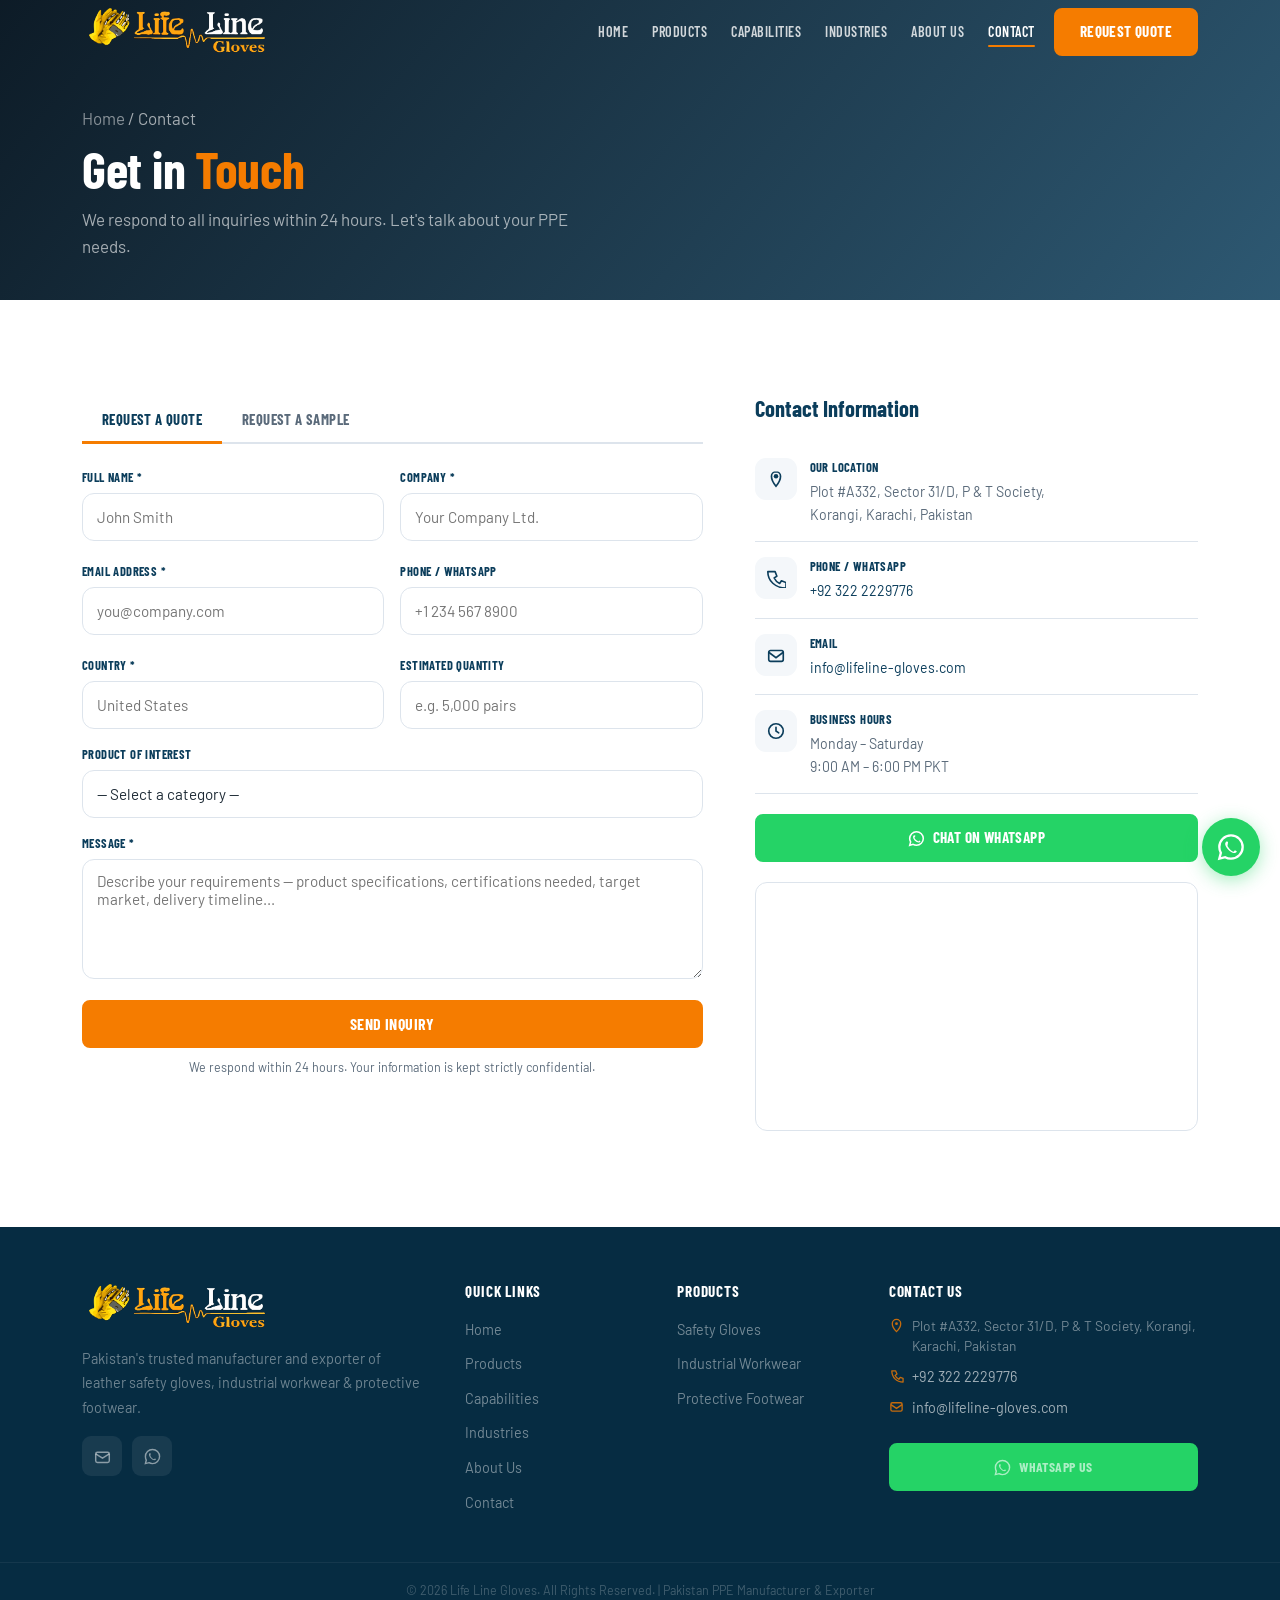
<file: contact.html>
<!DOCTYPE html>
<html lang="en">
<head>
<meta charset="UTF-8"/>
<meta name="viewport" content="width=device-width,initial-scale=1"/>
<title>Contact Us – Request Quote or Sample | Life Line Gloves</title>
<meta name="description" content="Contact Life Line Gloves. +92 322 2229776 | info@lifeline-gloves.com | Plot #A332, Korangi, Karachi."/>
<link rel="stylesheet" href="css/style.css"/>
<link rel="preconnect" href="https://fonts.googleapis.com"/>
<link rel="preconnect" href="https://fonts.gstatic.com" crossorigin/>
<link href="https://fonts.googleapis.com/css2?family=Barlow+Condensed:wght@400;600;700;800;900&family=Barlow:wght@300;400;500;600&display=swap" rel="stylesheet"/>
</head>
<body>
<header class="site-header" id="hdr">
  <div class="container nav-wrap">
    <a href="index.html" class="logo"><img src="images/logo.png" alt="Life Line Gloves" class="logo-img"/></a>
    <nav class="main-nav" id="nav">
      <a href="index.html" class="nav-link">Home</a>
      <a href="products.html" class="nav-link">Products</a>
      <a href="capabilities.html" class="nav-link">Capabilities</a>
      <a href="industries.html" class="nav-link">Industries</a>
      <a href="about.html" class="nav-link">About Us</a>
      <a href="contact.html" class="nav-link active">Contact</a>
      <a href="contact.html" class="btn btn-accent nav-cta">Request Quote</a>
    </nav>
    <button class="hamburger" id="hbg" aria-label="Open menu" aria-expanded="false"><span></span><span></span><span></span></button>
  </div>
</header>
<nav class="mobile-nav" id="mobile-nav" aria-label="Mobile navigation">
  <a href="index.html" class="nav-link">Home</a>
    <a href="products.html" class="nav-link">Products</a>
    <a href="capabilities.html" class="nav-link">Capabilities</a>
    <a href="industries.html" class="nav-link">Industries</a>
    <a href="about.html" class="nav-link">About Us</a>
    <a href="contact.html" class="nav-link active">Contact</a>
  <a href="contact.html" class="btn btn-accent">Request Quote</a>
</nav>
<section class="page-hero">
  <div class="container page-hero-inner">
    <p class="breadcrumb"><a href="index.html">Home</a> / <span>Contact</span></p>
    <h1>Get in <span class="accent-text">Touch</span></h1>
    <p>We respond to all inquiries within 24 hours. Let's talk about your PPE needs.</p>
  </div>
</section>
<section class="section"><div class="container">
  <div class="contact-grid">
    <div class="sr-left">
      <div class="form-tabs">
        <button class="ftab active" data-form="quote">Request a Quote</button>
        <button class="ftab" data-form="sample">Request a Sample</button>
      </div>
      <form class="cform" id="cform" novalidate>
        <input type="hidden" id="ftype" name="form_type" value="quote"/>
        <div class="f-row">
          <div class="f-group"><label>Full Name *</label><input type="text" id="fname" name="name" placeholder="John Smith" required/><span class="ferr" id="e-fname"></span></div>
          <div class="f-group"><label>Company *</label><input type="text" id="fcompany" name="company" placeholder="Your Company Ltd." required/><span class="ferr" id="e-fcompany"></span></div>
        </div>
        <div class="f-row">
          <div class="f-group"><label>Email Address *</label><input type="email" id="femail" name="email" placeholder="you@company.com" required/><span class="ferr" id="e-femail"></span></div>
          <div class="f-group"><label>Phone / WhatsApp</label><input type="tel" id="fphone" name="phone" placeholder="+1 234 567 8900"/></div>
        </div>
        <div class="f-row">
          <div class="f-group"><label>Country *</label><input type="text" id="fcountry" name="country" placeholder="United States" required/></div>
          <div class="f-group"><label>Estimated Quantity</label><input type="text" id="fqty" name="quantity" placeholder="e.g. 5,000 pairs"/></div>
        </div>
        <div class="f-group"><label>Product of Interest</label>
          <select id="fproduct" name="product">
            <option value="">-- Select a category --</option>
            <optgroup label="Safety Gloves">
              <option>Leather Safety Gloves</option><option>Driver Gloves</option><option>Mechanic Gloves</option>
              <option>TPR Impact Gloves</option><option>Cut-Resistant Gloves</option><option>Heat-Resistant Gloves</option>
              <option>Welding Gloves</option><option>Chemical-Resistant Gloves</option>
              <option>Winter / Thermal Gloves</option><option>Fabric / Cotton Gloves</option>
            </optgroup>
            <optgroup label="Industrial Workwear">
              <option>Coveralls</option><option>Flame-Resistant Clothing</option><option>High-Visibility Vests</option>
              <option>Safety Jackets</option><option>Industrial Uniforms</option><option>Protective Aprons</option>
            </optgroup>
            <optgroup label="Protective Footwear">
              <option>Safety Shoes</option><option>Industrial Safety Boots</option>
            </optgroup>
            <option>Multiple Products / Custom</option>
          </select>
        </div>
        <div class="f-group"><label>Message *</label>
          <textarea id="fmsg" name="message" rows="5" placeholder="Describe your requirements — product specifications, certifications needed, target market, delivery timeline..." required></textarea>
          <span class="ferr" id="e-fmsg"></span>
        </div>
        <button type="submit" class="btn btn-accent btn-lg btn-full" id="sbtn">Send Inquiry</button>
        <p class="form-note">We respond within 24 hours. Your information is kept strictly confidential.</p>
      </form>
      <div class="form-success" id="fsuccess" style="display:none">
        <div class="succ-icon">&#10003;</div>
        <h3>Thank You!</h3>
        <p>Your inquiry has been received. Our team will respond within 24 hours.</p>
        <a href="index.html" class="btn btn-primary">Back to Home</a>
      </div>
    </div>
    <div class="cinfo sr-right">
      <h3>Contact Information</h3>
      <div class="cdetail">
        <div class="cdetail-icon"><svg viewBox="0 0 22 22" fill="none"><path d="M11 3C8.2 3 6 5.2 6 8c0 5 5 11 5 11s5-6 5-11c0-2.8-2.2-5-5-5z" stroke="currentColor" stroke-width="1.8"/><circle cx="11" cy="8" r="2.5" fill="currentColor"/></svg></div>
        <div><strong>Our Location</strong><p>Plot #A332, Sector 31/D, P &amp; T Society,<br/>Korangi, Karachi, Pakistan</p></div>
      </div>
      <div class="cdetail">
        <div class="cdetail-icon"><svg viewBox="0 0 22 22" fill="none"><path d="M4 4h6l2 5-3 2a12 12 0 006 6l2-3 5 2v6C10 22 2 14 2 4z" stroke="currentColor" stroke-width="1.8" stroke-linejoin="round"/></svg></div>
        <div><strong>Phone / WhatsApp</strong><p><a href="tel:+923222229776">+92 322 2229776</a></p></div>
      </div>
      <div class="cdetail">
        <div class="cdetail-icon"><svg viewBox="0 0 22 22" fill="none"><rect x="3" y="6" width="16" height="12" rx="2" stroke="currentColor" stroke-width="1.8"/><path d="M3 8l8 6 8-6" stroke="currentColor" stroke-width="1.8"/></svg></div>
        <div><strong>Email</strong><p><a href="/cdn-cgi/l/email-protection#a8c1c6cec7e8c4c1cecdc4c1c6cd85cfc4c7decddb86cbc7c5"><span class="__cf_email__" data-cfemail="345d5a525b74585d5251585d5a511953585b4251471a575b59">info@lifeline-gloves.com</span></a></p></div>
      </div>
      <div class="cdetail">
        <div class="cdetail-icon"><svg viewBox="0 0 22 22" fill="none"><circle cx="11" cy="11" r="8" stroke="currentColor" stroke-width="1.8"/><path d="M11 7v4l3 2" stroke="currentColor" stroke-width="1.8" stroke-linecap="round"/></svg></div>
        <div><strong>Business Hours</strong><p>Monday – Saturday<br/>9:00 AM – 6:00 PM PKT</p></div>
      </div>
      <a href="https://wa.me/923222229776?text=Hello%20Life%20Line%20Gloves%2C%20I%20am%20interested%20in%20your%20PPE%20products." class="btn btn-wa btn-full" target="_blank" style="margin-top:20px">
        <svg viewBox="0 0 20 20" fill="none"><path d="M10 2a8 8 0 018 8 8 8 0 01-8 8 7.9 7.9 0 01-4-1.1L2 18l1.1-4A7.9 7.9 0 012 10a8 8 0 018-8z" stroke="currentColor" stroke-width="1.8"/><path d="M7.5 9c.4 1 1.2 2.1 2 2.9.9.8 1.8 1.4 2.8 1.6l.8-1.1 1.6.8c-.3 1.1-1.3 1.4-2.2 1.4C9.4 14.6 6 11 6 8.5c0-.9.3-2 1.4-2.3l1.5.7L7.5 9z" fill="currentColor"/></svg>
        Chat on WhatsApp
      </a>
      <div class="cmap">
        <iframe src="https://www.google.com/maps?q=24.8281875,67.1174531&hl=en&z=17&output=embed" width="100%" height="240" style="border:0;border-radius:10px" allowfullscreen loading="lazy" title="Life Line Gloves Location"></iframe>
      </div>
    </div>
  </div>
</div></section>
<footer class="site-footer">
  <div class="container footer-grid">
    <div class="fbrand">
      <a href="index.html" class="logo"><img src="images/logo.png" alt="Life Line Gloves" class="logo-img"/></a>
      <p>Pakistan&#39;s trusted manufacturer and exporter of leather safety gloves, industrial workwear &amp; protective footwear.</p>
      <div class="social-row">
        <a href="/cdn-cgi/l/email-protection#c0a9aea6af80aca9a6a5aca9aea5eda7acafb6a5b3eea3afad" class="soc" aria-label="Email"><svg viewBox="0 0 20 20" fill="none"><rect x="2" y="5" width="16" height="12" rx="2" stroke="currentColor" stroke-width="1.7"/><path d="M2 7l8 5 8-5" stroke="currentColor" stroke-width="1.7"/></svg></a>
        <a href="https://wa.me/923222229776" class="soc" target="_blank" aria-label="WhatsApp"><svg viewBox="0 0 24 24" fill="none"><path d="M12 2a10 10 0 0110 10 10 10 0 01-10 10 9.9 9.9 0 01-5-1.3L2 22l1.3-5A9.9 9.9 0 012 12 10 10 0 0112 2z" stroke="currentColor" stroke-width="2"/><path d="M9 11c.4 1 1.2 2.2 2.2 3.1 1 1 2.1 1.7 3.1 1.9l1-1.3 1.7.9c-.4 1.2-1.5 1.6-2.5 1.6C11.8 17.2 7 12.4 7 9.5c0-1 .4-2.1 1.6-2.5L9.5 8 9 11z" fill="currentColor"/></svg></a>
      </div>
    </div>
    <div class="fcol"><h5>Quick Links</h5><ul>
      <li><a href="index.html">Home</a></li><li><a href="products.html">Products</a></li>
      <li><a href="capabilities.html">Capabilities</a></li><li><a href="industries.html">Industries</a></li>
      <li><a href="about.html">About Us</a></li><li><a href="contact.html">Contact</a></li>
    </ul></div>
    <div class="fcol"><h5>Products</h5><ul>
      <li><a href="products.html#gloves">Safety Gloves</a></li>
      <li><a href="products.html#workwear">Industrial Workwear</a></li>
      <li><a href="products.html#footwear">Protective Footwear</a></li>
    </ul></div>
    <div class="fcol fcontact"><h5>Contact Us</h5>
      <p><svg viewBox="0 0 16 16" fill="none"><path d="M8 1.5C5.5 1.5 3.5 3.5 3.5 6c0 4 4.5 8.5 4.5 8.5S12.5 10 12.5 6c0-2.5-2-4.5-4.5-4.5z" stroke="currentColor" stroke-width="1.4"/><circle cx="8" cy="6" r="1.5" fill="currentColor"/></svg>Plot #A332, Sector 31/D, P &amp; T Society, Korangi, Karachi, Pakistan</p>
      <p><svg viewBox="0 0 16 16" fill="none"><path d="M3 3h4l1.5 3.5-2 1.5a9 9 0 004 4l1.5-2L15 11v4c-7 0-12-5-12-12z" stroke="currentColor" stroke-width="1.4" stroke-linejoin="round"/></svg><a href="tel:+923222229776">+92 322 2229776</a></p>
      <p><svg viewBox="0 0 16 16" fill="none"><rect x="2" y="4" width="12" height="9" rx="1.5" stroke="currentColor" stroke-width="1.4"/><path d="M2 6l6 4 6-4" stroke="currentColor" stroke-width="1.4"/></svg><a href="/cdn-cgi/l/email-protection#01686f676e416d6867646d686f642c666d6e7764722f626e6c"><span class="__cf_email__" data-cfemail="4f262129200f2326292a2326212a62282320392a3c612c2022">info@lifeline-gloves.com</span></a></p>
      <a href="https://wa.me/923222229776" class="btn btn-wa" target="_blank"><svg viewBox="0 0 24 24" fill="none"><path d="M12 2a10 10 0 0110 10 10 10 0 01-10 10 9.9 9.9 0 01-5-1.3L2 22l1.3-5A9.9 9.9 0 012 12 10 10 0 0112 2z" stroke="currentColor" stroke-width="2"/><path d="M9 11c.4 1 1.2 2.2 2.2 3.1 1 1 2.1 1.7 3.1 1.9l1-1.3 1.7.9c-.4 1.2-1.5 1.6-2.5 1.6C11.8 17.2 7 12.4 7 9.5c0-1 .4-2.1 1.6-2.5L9.5 8 9 11z" fill="currentColor"/></svg>WhatsApp Us</a>
    </div>
  </div>
  <div class="foot-bot"><div class="container"><p>&copy; 2026 Life Line Gloves. All Rights Reserved. | Pakistan PPE Manufacturer &amp; Exporter</p></div></div>
</footer>
<script src="js/main.js"></script>
<script src="js/contact.js"></script>
</body>
</html>
</file>
<file: css/style.css>
/* ═══════════════════════════════════════════════════════════
   LIFE LINE GLOVES  —  COMPLETE STYLESHEET
   Mobile-first, fully responsive, all devices
   ═══════════════════════════════════════════════════════════ */

/* ── VARIABLES ── */
:root {
  --pri:#0B3D5B; --pri-dk:#062c42; --pri-lt:#1a5a80;
  --acc:#F57C00; --acc-dk:#d96800; --acc-lt:#ff9800;
  --white:#fff;  --bg:#fff;  --bg-lt:#f4f7fa;
  --text:#1d2a35; --muted:#5a6a7a; --border:#dde4ec;
  --nav-h:64px;  --r:12px;  --r-lg:18px;
  --sh:0 4px 20px rgba(11,61,91,.09);
  --sh-lg:0 16px 48px rgba(11,61,91,.15);
  --ease:cubic-bezier(.4,0,.2,1);
  --fh:'Barlow Condensed',sans-serif;
  --fb:'Barlow',sans-serif;
}

/* ── RESET ── */
*,*::before,*::after{box-sizing:border-box;margin:0;padding:0}
html{scroll-behavior:smooth;-webkit-text-size-adjust:100%}
body{font-family:var(--fb);color:var(--text);background:var(--bg);line-height:1.6;overflow-x:hidden}
img{max-width:100%;height:auto;display:block}
a{text-decoration:none;color:inherit}
ul{list-style:none}
svg{display:block;flex-shrink:0}
input,textarea,select,button{font-family:inherit}

/* ── TYPOGRAPHY ── */
h1,h2,h3,h4,h5,h6{font-family:var(--fh);line-height:1.12;font-weight:700;color:var(--pri)}
h1{font-size:clamp(2rem,6vw,4.6rem);letter-spacing:-.3px}
h2{font-size:clamp(1.7rem,4vw,2.8rem)}
h3{font-size:clamp(1.2rem,2.5vw,1.4rem)}
h4{font-size:1.05rem}
p{color:var(--muted);font-size:clamp(.9rem,2vw,1rem)}

/* ── LAYOUT ── */
.container{width:100%;max-width:1180px;margin:0 auto;padding:0 16px}
@media(min-width:600px){.container{padding:0 24px}}
@media(min-width:1000px){.container{padding:0 32px}}
.section{padding:56px 0}
@media(min-width:768px){.section{padding:80px 0}}
@media(min-width:1024px){.section{padding:96px 0}}
.bg-lt{background:var(--bg-lt)}

/* ── SECTION LABELS ── */
.sec-tag{display:inline-block;font-family:var(--fh);font-size:.75rem;font-weight:700;
  letter-spacing:2.5px;text-transform:uppercase;color:var(--acc);margin-bottom:10px}
.sec-title{color:var(--pri);margin-bottom:14px}
.sec-desc{max-width:560px;margin:0 auto;font-size:clamp(.9rem,2vw,1.04rem);color:var(--muted)}
.sec-head{text-align:center;margin-bottom:40px}
@media(min-width:768px){.sec-head{margin-bottom:56px}}
.accent-text{color:var(--acc)}

/* ── ANIMATIONS ── */
@keyframes bgZoom   {0%{transform:scale(1.06)}100%{transform:scale(1)}}
@keyframes orbDrift {0%,100%{transform:translateY(0)}50%{transform:translateY(-28px)}}
@keyframes shimmer  {0%{background-position:200% center}100%{background-position:-200% center}}
@keyframes bounce   {0%,100%{transform:rotate(45deg) translateY(0)}50%{transform:rotate(45deg) translateY(8px)}}
@keyframes waPulse  {0%,100%{box-shadow:0 4px 20px rgba(37,211,102,.4)}50%{box-shadow:0 4px 32px rgba(37,211,102,.7),0 0 0 10px rgba(37,211,102,.07)}}
@keyframes hBadge   {from{opacity:0;transform:translateY(-10px) scale(.9)}to{opacity:1;transform:none}}
@keyframes hFadeUp  {from{opacity:0;transform:translateY(22px)}to{opacity:1;transform:none}}
@keyframes hFadeR   {from{opacity:0;transform:translateX(24px)}to{opacity:1;transform:none}}
@keyframes srUp     {from{opacity:0;transform:translateY(20px)}to{opacity:1;transform:none}}
@keyframes srLeft   {from{opacity:0;transform:translateX(-20px)}to{opacity:1;transform:none}}
@keyframes srRight  {from{opacity:0;transform:translateX(20px)}to{opacity:1;transform:none}}

/* ── HERO ENTRANCES (CSS only, always fire) ── */
.hero-badge    {animation:hBadge  .6s ease .1s  both}
.hero-title    {animation:hFadeUp .8s ease .25s both}
.hero-sub      {animation:hFadeUp .7s ease .42s both}
.hero-btns     {animation:hFadeUp .7s ease .56s both}
.hero-stats-bar{animation:hFadeUp .7s ease .70s both}
.trust-chips   {animation:hFadeUp .6s ease .84s both}
.hero-img-side {animation:hFadeR  .8s ease .20s both}
.hfc-1         {animation:hFadeUp .6s ease .90s both}
.hfc-2         {animation:hFadeUp .6s ease 1.1s  both}

/* ── SCROLL REVEAL (JS adds .animate-in — content ALWAYS visible without JS) ── */
.sr,.sr-left,.sr-right{opacity:1;transform:none}
.sr.animate-in      {animation:srUp    .55s ease both;animation-delay:var(--d,0s)}
.sr-left.animate-in {animation:srLeft  .55s ease both;animation-delay:var(--d,0s)}
.sr-right.animate-in{animation:srRight .55s ease both;animation-delay:var(--d,0s)}
@media(prefers-reduced-motion:reduce){
  .sr,.sr-left,.sr-right,.sr-scale,
  .hero-badge,.hero-title,.hero-sub,.hero-btns,
  .hero-stats-bar,.trust-chips,.hero-img-side,.hfc-1,.hfc-2
  {animation:none!important}
}

/* ═══════════════════════════════════
   BUTTONS
   ═══════════════════════════════════ */
.btn{
  display:inline-flex;align-items:center;justify-content:center;gap:8px;
  padding:12px 24px;border-radius:8px;border:2px solid transparent;
  font-family:var(--fh);font-size:.95rem;font-weight:700;letter-spacing:.4px;
  text-transform:uppercase;cursor:pointer;line-height:1;white-space:nowrap;
  transition:transform .2s var(--ease),box-shadow .2s var(--ease),background .2s,border-color .2s;
  -webkit-tap-highlight-color:transparent;min-height:48px;
}
.btn svg{width:17px;height:17px;flex-shrink:0}
.btn-lg{padding:14px 32px;font-size:1rem}
.btn-sm{padding:9px 18px;font-size:.85rem;min-height:40px}
.btn-full{width:100%}
.btn-primary{background:var(--pri);color:#fff;border-color:var(--pri)}
.btn-primary:hover{background:var(--pri-dk);transform:translateY(-2px);box-shadow:0 8px 24px rgba(11,61,91,.3)}
.btn-accent{background:var(--acc);color:#fff;border-color:var(--acc)}
.btn-accent:hover{background:var(--acc-dk);transform:translateY(-2px);box-shadow:0 8px 24px rgba(245,124,0,.38)}
.btn-glass{background:rgba(255,255,255,.14);color:#fff;border-color:rgba(255,255,255,.38);backdrop-filter:blur(12px);-webkit-backdrop-filter:blur(12px)}
.btn-glass:hover{background:rgba(255,255,255,.24);border-color:rgba(255,255,255,.65);transform:translateY(-2px)}
.btn-white{background:#fff;color:var(--acc);border-color:#fff}
.btn-white:hover{background:rgba(255,255,255,.92);transform:translateY(-2px);box-shadow:0 8px 22px rgba(0,0,0,.12)}
.btn-outline{background:transparent;color:var(--pri);border-color:var(--pri)}
.btn-outline:hover{background:var(--pri);color:#fff;transform:translateY(-2px)}
.btn-wa{background:#25D366;color:#fff;border-color:#25D366}
.btn-wa:hover{background:#1dbd5a;transform:translateY(-2px);box-shadow:0 8px 22px rgba(37,211,102,.35)}

/* ═══════════════════════════════════
   HEADER / NAV
   ═══════════════════════════════════ */
.site-header{
  position:fixed;inset:0 0 auto;height:var(--nav-h);z-index:1000;
  transition:background .3s,backdrop-filter .3s,box-shadow .3s;
}
.site-header.scrolled{
  background:rgba(5,36,56,.92);
  backdrop-filter:blur(20px);-webkit-backdrop-filter:blur(20px);
  box-shadow:0 1px 20px rgba(0,0,0,.2);
  border-bottom:1px solid rgba(255,255,255,.07);
}
.nav-wrap{display:flex;align-items:center;justify-content:space-between;height:var(--nav-h)}
.logo{display:flex;align-items:center;-webkit-tap-highlight-color:transparent;z-index:1001;line-height:0}
.logo-img{
  border-radius:6px;
  height:50px;
  width:auto;
  max-width:190px;
  object-fit:contain;
  display:block;
  /* Remove black background from the jfif */
  mix-blend-mode:normal;
  filter:brightness(1.08) contrast(1.05);
  transition:transform .3s ease, opacity .2s;
}
.logo:hover .logo-img{
  border-radius:6px;transform:scale(1.04);opacity:.92}
/* Larger in footer where background is dark */
.site-footer .logo-img{
  border-radius:6px;height:50px}

/* Desktop nav */
.main-nav{display:none;align-items:center;gap:2px}
@media(min-width:900px){.main-nav{display:flex}}
.nav-link{padding:8px 11px;color:rgba(255,255,255,.8);font-family:var(--fh);font-size:.88rem;font-weight:600;letter-spacing:.5px;text-transform:uppercase;border-radius:6px;position:relative;transition:color .2s;-webkit-tap-highlight-color:transparent}
.nav-link::after{content:'';position:absolute;bottom:4px;left:11px;right:11px;height:2px;background:var(--acc);border-radius:1px;transform:scaleX(0);transform-origin:left;transition:transform .22s var(--ease)}
.nav-link:hover,.nav-link.active{color:#fff}
.nav-link:hover::after,.nav-link.active::after{transform:scaleX(1)}
.nav-cta{margin-left:6px}

/* Hamburger */
.hamburger{
  display:flex;flex-direction:column;gap:5px;
  background:none;border:none;cursor:pointer;padding:8px;
  -webkit-tap-highlight-color:transparent;z-index:1001;
}
.hamburger span{display:block;width:24px;height:2px;background:#fff;border-radius:2px;transition:all .25s var(--ease)}
.hamburger.open span:nth-child(1){transform:translateY(7px) rotate(45deg)}
.hamburger.open span:nth-child(2){opacity:0;transform:scaleX(0)}
.hamburger.open span:nth-child(3){transform:translateY(-7px) rotate(-45deg)}
@media(min-width:900px){.hamburger{display:none}}

/* Mobile nav drawer */
.mobile-nav{
  display:none;position:fixed;inset:var(--nav-h) 0 0;
  background:rgba(4,24,38,.98);
  overflow-y:auto;z-index:999;
  padding:16px;
  flex-direction:column;gap:4px;
}
.mobile-nav.open{display:flex}
.mobile-nav .nav-link{
  padding:15px 16px;font-size:1.1rem;border-radius:var(--r);
  border:1px solid rgba(255,255,255,.07);display:block;
  color:rgba(255,255,255,.85);
}
.mobile-nav .nav-link:hover,.mobile-nav .nav-link.active{color:#fff;background:rgba(255,255,255,.06)}
.mobile-nav .nav-link::after{display:none}
.mobile-nav .btn{margin-top:8px;width:100%;justify-content:center;font-size:1rem}

/* ═══════════════════════════════════
   HERO
   ═══════════════════════════════════ */
.hero{
  position:relative;min-height:100svh;display:flex;align-items:center;
  padding:calc(var(--nav-h) + 32px) 0 48px;overflow:hidden;
}
.hero-bg{position:absolute;inset:0;background:url('https://images.unsplash.com/photo-1504328345606-18bbc8c9d7d1?w=1800&q=85') center/cover no-repeat;animation:bgZoom 20s ease-in-out forwards}
.hero-overlay{position:absolute;inset:0;background:linear-gradient(130deg,rgba(3,20,32,.97) 0%,rgba(8,48,72,.92) 50%,rgba(11,61,91,.75) 100%)}
.hero-grid-pattern{position:absolute;inset:0;opacity:.025;background-image:linear-gradient(rgba(255,255,255,.5) 1px,transparent 1px),linear-gradient(90deg,rgba(255,255,255,.5) 1px,transparent 1px);background-size:36px 36px}
.orb{position:absolute;border-radius:50%;pointer-events:none;filter:blur(80px)}
.orb-1{width:400px;height:400px;top:-120px;right:-80px;background:rgba(245,124,0,.11);animation:orbDrift 10s ease-in-out infinite}
.orb-2{width:300px;height:300px;bottom:-60px;left:-40px;background:rgba(26,90,128,.28);animation:orbDrift 13s ease-in-out infinite 3s}
.orb-3{width:200px;height:200px;top:40%;right:15%;background:rgba(245,124,0,.07);animation:orbDrift 16s ease-in-out infinite 6s}

/* Hero: mobile = single col centered, desktop = two col */
.hero-container{
  position:relative;z-index:1;width:100%;max-width:1180px;margin:0 auto;padding:0 16px;
  display:flex;flex-direction:column;align-items:center;text-align:center;gap:32px;
}
@media(min-width:600px){.hero-container{padding:0 24px}}
@media(min-width:1000px){
  .hero-container{
    display:grid;grid-template-columns:1fr 1fr;gap:48px;
    align-items:center;text-align:left;padding:0 32px;
  }
}

.hero-left{width:100%;max-width:580px}
@media(min-width:1000px){.hero-left{max-width:none}}

.hero-badge{
  display:inline-flex;align-items:center;gap:7px;
  background:rgba(245,124,0,.15);border:1px solid rgba(245,124,0,.36);
  backdrop-filter:blur(14px);-webkit-backdrop-filter:blur(14px);
  color:var(--acc-lt);font-family:var(--fh);font-size:.72rem;font-weight:700;
  letter-spacing:2px;text-transform:uppercase;padding:7px 16px;border-radius:100px;
  margin-bottom:20px;box-shadow:0 4px 18px rgba(245,124,0,.12);
}
.hero-badge svg{width:11px;height:11px}

.hero-title{
  color:#fff;font-weight:900;line-height:1.06;margin-bottom:16px;
  text-shadow:0 2px 20px rgba(0,0,0,.3);
}
.hero-title .accent-text{
  background:linear-gradient(90deg,var(--acc),var(--acc-lt) 50%,var(--acc));
  background-size:200% auto;
  -webkit-background-clip:text;-webkit-text-fill-color:transparent;background-clip:text;
  animation:shimmer 4s linear infinite;
}
.hero-sub{color:rgba(255,255,255,.7);font-size:clamp(.95rem,2.5vw,1.1rem);line-height:1.7;margin-bottom:28px;max-width:480px}
@media(max-width:999px){.hero-sub{margin-left:auto;margin-right:auto}}

.hero-btns{display:flex;gap:12px;flex-wrap:wrap;margin-bottom:32px}
@media(max-width:999px){.hero-btns{justify-content:center}}
@media(max-width:480px){
  .hero-btns{flex-direction:column;align-items:stretch}
  .hero-btns .btn{width:100%}
}

/* Stats bar */
.hero-stats-bar{
  display:grid;grid-template-columns:repeat(4,1fr);
  background:rgba(255,255,255,.08);border:1px solid rgba(255,255,255,.12);
  backdrop-filter:blur(18px);-webkit-backdrop-filter:blur(18px);
  border-radius:14px;overflow:hidden;
  box-shadow:0 6px 32px rgba(0,0,0,.2),inset 0 1px 0 rgba(255,255,255,.08);
}
.hsb-item{padding:14px 8px;text-align:center;border-right:1px solid rgba(255,255,255,.08)}
.hsb-item:last-child{border-right:none}
.hsb-num{font-family:var(--fh);font-size:clamp(1.4rem,3vw,1.9rem);font-weight:900;color:var(--acc-lt);display:inline;line-height:1}
.hsb-plus{font-family:var(--fh);font-size:clamp(.9rem,1.5vw,1.1rem);font-weight:800;color:var(--acc);vertical-align:super;margin-left:1px}
.hsb-lbl{display:block;font-size:.62rem;color:rgba(255,255,255,.44);text-transform:uppercase;letter-spacing:1px;margin-top:4px}

/* Trust chips */
.trust-chips{display:flex;flex-wrap:wrap;gap:8px;margin-top:20px}
@media(max-width:999px){.trust-chips{justify-content:center}}
.chip{
  display:inline-flex;align-items:center;gap:5px;
  background:rgba(255,255,255,.07);border:1px solid rgba(255,255,255,.11);
  color:rgba(255,255,255,.68);font-size:.76rem;font-weight:600;
  padding:6px 12px;border-radius:100px;transition:all .2s;
}
.chip svg{width:11px;height:11px}
.chip:hover{background:rgba(255,255,255,.14);color:#fff;border-color:rgba(245,124,0,.4)}

/* Hero right — image */
.hero-right{width:100%;max-width:480px}
@media(min-width:1000px){.hero-right{max-width:none}}
.hero-img-side{position:relative}
.hero-main-img{width:100%;height:clamp(260px,40vw,440px);object-fit:cover;border-radius:var(--r-lg);box-shadow:0 20px 60px rgba(0,0,0,.4);display:block}

/* Floating glass cards on image */
.hfc{
  position:absolute;display:flex;align-items:center;gap:10px;
  background:rgba(255,255,255,.14);backdrop-filter:blur(16px);-webkit-backdrop-filter:blur(16px);
  border:1px solid rgba(255,255,255,.24);border-radius:var(--r);
  padding:12px 16px;box-shadow:0 6px 28px rgba(0,0,0,.22);
}
.hfc-1{top:16px;left:-16px}
.hfc-2{bottom:24px;right:-16px}
@media(max-width:599px){.hfc{display:none}}
.hfc-icon{width:36px;height:36px;background:var(--acc);border-radius:9px;display:flex;align-items:center;justify-content:center;flex-shrink:0}
.hfc-icon svg{width:18px;height:18px;color:#fff}
.hfc-val{font-family:var(--fh);font-size:1.15rem;font-weight:800;color:#fff;display:block;line-height:1}
.hfc-lbl{font-size:.68rem;color:rgba(255,255,255,.6);display:block;margin-top:2px}

/* Scroll hint */
.scroll-hint{
  position:absolute;bottom:20px;left:50%;transform:translateX(-50%);z-index:2;
  display:flex;flex-direction:column;align-items:center;gap:6px;
  color:rgba(255,255,255,.3);font-size:.65rem;letter-spacing:2px;text-transform:uppercase;font-family:var(--fh);
}
.scroll-arr{width:14px;height:14px;border-right:2px solid currentColor;border-bottom:2px solid currentColor;transform:rotate(45deg);animation:bounce 1.8s ease-in-out infinite}

/* ═══════════════════════════════════
   PAGE HERO (inner pages)
   ═══════════════════════════════════ */
.page-hero{
  position:relative;display:flex;align-items:flex-end;
  min-height:clamp(200px,35vw,300px);
  padding:calc(var(--nav-h) + 24px) 0 40px;
  background:url('https://images.unsplash.com/photo-1504328345606-18bbc8c9d7d1?w=1400&q=80') center/cover no-repeat;
  overflow:hidden;
}
.page-hero::after{content:'';position:absolute;inset:0;background:linear-gradient(130deg,rgba(3,18,30,.96) 0%,rgba(11,61,91,.86) 100%)}
.page-hero-inner{position:relative;z-index:1;animation:hFadeUp .6s ease .1s both}
.breadcrumb{font-size:.78rem;color:rgba(255,255,255,.38);margin-bottom:8px}
.breadcrumb a{color:rgba(255,255,255,.5);transition:color .2s}
.breadcrumb a:hover{color:var(--acc)}
.page-hero-inner h1{color:#fff;margin-bottom:8px;font-size:clamp(1.8rem,5vw,3.2rem)}
.page-hero-inner p{color:rgba(255,255,255,.62);font-size:clamp(.9rem,2.5vw,1.06rem);max-width:500px}

/* ═══════════════════════════════════
   PRODUCT OVERVIEW CARDS
   ═══════════════════════════════════ */
.card-grid-3{display:grid;grid-template-columns:1fr;gap:20px}
@media(min-width:600px){.card-grid-3{grid-template-columns:repeat(2,1fr)}}
@media(min-width:900px){.card-grid-3{grid-template-columns:repeat(3,1fr);gap:24px}}
.poc{
  background:#fff;border:1.5px solid var(--border);border-radius:var(--r-lg);
  padding:28px 24px;transition:transform .28s var(--ease),box-shadow .28s,border-color .28s;
  display:block;position:relative;overflow:hidden;
}
.poc::after{content:'';position:absolute;bottom:0;left:0;right:0;height:3px;background:linear-gradient(90deg,var(--acc),var(--acc-lt));transform:scaleX(0);transform-origin:left;transition:transform .32s var(--ease)}
.poc:hover{transform:translateY(-6px);box-shadow:var(--sh-lg);border-color:transparent}
.poc:hover::after{transform:scaleX(1)}
.poc-icon{width:64px;height:64px;background:var(--bg-lt);border-radius:16px;display:flex;align-items:center;justify-content:center;color:var(--pri);margin-bottom:20px;transition:all .28s var(--ease)}
.poc-icon svg{width:36px;height:36px}
.poc:hover .poc-icon{background:var(--acc);color:#fff;transform:scale(1.08) rotate(-4deg)}
.poc h3{color:var(--pri);margin-bottom:8px}
.poc p{font-size:.9rem;line-height:1.6;margin-bottom:18px}
.poc-link{display:inline-flex;align-items:center;gap:6px;color:var(--acc);font-family:var(--fh);font-size:.86rem;font-weight:700;text-transform:uppercase;letter-spacing:.8px;transition:gap .22s}
.poc-link svg{width:15px;height:15px;transition:transform .22s}
.poc:hover .poc-link{gap:10px}
.poc:hover .poc-link svg{transform:translateX(3px)}

/* ═══════════════════════════════════
   WHY CHOOSE US
   ═══════════════════════════════════ */
.why-sec{background:var(--pri);overflow:hidden;position:relative}
.why-sec::before{content:'';position:absolute;inset:0;background:radial-gradient(ellipse 80% 80% at 80% 50%,rgba(245,124,0,.08),transparent 70%);pointer-events:none}
.why-grid{display:grid;grid-template-columns:1fr;gap:40px;position:relative;z-index:1}
@media(min-width:900px){.why-grid{grid-template-columns:1fr 1.5fr;gap:64px;align-items:center}}
.why-tag{color:rgba(245,124,0,.9)}
.why-title{color:#fff}
.why-title .accent-text{color:var(--acc)}
.why-desc{color:rgba(255,255,255,.62);margin-bottom:24px}
.why-numbers{display:flex;gap:24px;flex-wrap:wrap;margin-bottom:28px}
.wn-item{min-width:80px}
.wn-n{font-family:var(--fh);font-size:clamp(1.6rem,4vw,2.2rem);font-weight:900;color:var(--acc-lt);display:inline;line-height:1}
.wn-suf{font-family:var(--fh);font-size:1.1rem;font-weight:800;color:var(--acc-lt);vertical-align:super}
.wn-l{display:block;font-size:.68rem;color:rgba(255,255,255,.42);text-transform:uppercase;letter-spacing:1px;margin-top:4px}
.feat-card{display:flex;gap:14px;align-items:flex-start;padding:16px 18px;background:rgba(255,255,255,.07);border:1px solid rgba(255,255,255,.09);border-radius:var(--r);transition:all .25s var(--ease)}
.feat-card+.feat-card{margin-top:12px}
.feat-card:hover{background:rgba(255,255,255,.12);border-color:rgba(245,124,0,.28);transform:translateX(4px)}
.feat-iw{width:44px;height:44px;flex-shrink:0;border-radius:11px;background:rgba(255,255,255,.08);display:flex;align-items:center;justify-content:center;color:rgba(255,255,255,.62);transition:transform .25s}
.feat-iw svg{width:20px;height:20px}
.feat-iw.acc{color:var(--acc);background:rgba(245,124,0,.18)}
.feat-card:hover .feat-iw{transform:scale(1.1)}
.feat-card h4{color:#fff;margin-bottom:3px;font-size:1rem}
.feat-card p{color:rgba(255,255,255,.5);font-size:.88rem;margin:0}

/* ═══════════════════════════════════
   INDUSTRY CARDS (home)
   ═══════════════════════════════════ */
.ind-cards{display:grid;grid-template-columns:1fr;gap:16px}
@media(min-width:480px){.ind-cards{grid-template-columns:repeat(2,1fr)}}
@media(min-width:900px){.ind-cards{grid-template-columns:repeat(4,1fr)}}
.ind-card{border-radius:var(--r-lg);overflow:hidden;box-shadow:var(--sh);transition:all .28s var(--ease);display:block;background:#fff;border:1.5px solid var(--border)}
.ind-card:hover{transform:translateY(-6px);box-shadow:var(--sh-lg);border-color:transparent}
.ind-card-img{height:160px;background-size:cover;background-position:center;transition:transform .45s var(--ease)}
@media(min-width:768px){.ind-card-img{height:180px}}
.ind-card:hover .ind-card-img{transform:scale(1.06)}
.ind-card-body{padding:18px}
.ind-card-icon{width:40px;height:40px;background:var(--bg-lt);border-radius:10px;display:flex;align-items:center;justify-content:center;color:var(--pri);margin-bottom:10px;transition:all .25s}
.ind-card-icon svg{width:20px;height:20px}
.ind-card:hover .ind-card-icon{background:var(--acc);color:#fff}
.ind-card-body h4{color:var(--pri);margin-bottom:4px;font-size:1rem}
.ind-card-body p{font-size:.84rem;line-height:1.5;margin-bottom:10px}
.ind-card-link{font-family:var(--fh);font-size:.82rem;font-weight:700;letter-spacing:.6px;text-transform:uppercase;color:var(--acc);transition:letter-spacing .22s}
.ind-card:hover .ind-card-link{letter-spacing:1.4px}

/* ═══════════════════════════════════
   CAPABILITIES TEASER (home)
   ═══════════════════════════════════ */
.cap-grid{display:grid;grid-template-columns:1fr;gap:36px;align-items:center}
@media(min-width:900px){.cap-grid{grid-template-columns:1fr 1fr;gap:64px}}
.cap-img-wrap{position:relative;border-radius:var(--r-lg)}
.cap-img-wrap img{width:100%;height:clamp(250px,40vw,440px);object-fit:cover;border-radius:var(--r-lg);display:block}
.cap-pill{position:absolute;top:16px;left:16px;background:var(--acc);color:#fff;font-family:var(--fh);font-size:.8rem;font-weight:700;letter-spacing:1.2px;text-transform:uppercase;padding:6px 16px;border-radius:100px;z-index:1}
.cap-float-card{
  position:absolute;bottom:-16px;right:-16px;
  background:rgba(255,255,255,.92);backdrop-filter:blur(16px);-webkit-backdrop-filter:blur(16px);
  border:1px solid rgba(255,255,255,.98);border-radius:var(--r);
  padding:14px 18px;box-shadow:0 12px 36px rgba(11,61,91,.16);
  display:flex;align-items:center;gap:12px;min-width:190px;
}
@media(max-width:599px){.cap-float-card{position:static;margin-top:12px;border-radius:var(--r)}}
.cap-float-card svg{width:30px;height:30px;flex-shrink:0}
.cap-float-card strong{display:block;font-family:var(--fh);font-size:1.15rem;color:var(--pri);line-height:1}
.cap-float-card span{display:block;font-size:.75rem;color:var(--muted);margin-top:2px}
.cap-text-side .sec-tag,.cap-text-side .sec-title{text-align:left;display:block}
.cap-text-side p{margin-bottom:12px}
.cap-list{display:flex;flex-direction:column;gap:10px;margin:18px 0 26px}
.cap-list li{display:flex;align-items:center;gap:10px;font-size:.93rem;color:var(--muted)}
.cap-list li svg{width:17px;height:17px;flex-shrink:0}

/* ═══════════════════════════════════
   PROCESS STEPS
   ═══════════════════════════════════ */
.steps-row{display:grid;grid-template-columns:1fr;gap:20px}
@media(min-width:600px){.steps-row{grid-template-columns:repeat(3,1fr)}}
@media(min-width:900px){
  .steps-row{display:flex;align-items:flex-start;gap:0}
}
.step{flex:1;text-align:center;padding:0 8px}
.step-num{font-family:var(--fh);font-size:.68rem;font-weight:800;letter-spacing:2px;color:var(--acc);text-transform:uppercase;margin-bottom:10px}
.step-icon{width:58px;height:58px;background:#fff;border-radius:14px;border:2px solid var(--border);display:flex;align-items:center;justify-content:center;color:var(--pri);margin:0 auto 12px;box-shadow:0 3px 12px rgba(11,61,91,.08);transition:all .26s var(--ease)}
.step-icon svg{width:24px;height:24px}
.step:hover .step-icon{background:var(--pri);border-color:var(--pri);color:#fff;transform:translateY(-4px);box-shadow:0 10px 26px rgba(11,61,91,.22)}
.step h4{color:var(--pri);margin-bottom:5px;font-size:.95rem}
.step p{font-size:.83rem;line-height:1.5}
.step-line{flex:0 0 32px;height:2px;background:linear-gradient(90deg,var(--border),rgba(245,124,0,.3));margin-top:40px;position:relative;display:none}
@media(min-width:900px){.step-line{display:block}}
.step-line::after{content:'›';position:absolute;top:-11px;right:-7px;color:var(--acc);font-size:.95rem;font-weight:800}

/* ═══════════════════════════════════
   ABOUT TEASER (home)
   ═══════════════════════════════════ */
.at-grid{display:grid;grid-template-columns:1fr;gap:36px;align-items:center}
@media(min-width:900px){.at-grid{grid-template-columns:1fr 1fr;gap:64px}}
.at-img{position:relative}
.at-img img{width:100%;height:clamp(280px,45vw,500px);object-fit:cover;border-radius:var(--r-lg)}
.at-badge{position:absolute;bottom:20px;right:12px;background:linear-gradient(135deg,var(--acc),var(--acc-dk));color:#fff;padding:16px 20px;border-radius:var(--r);text-align:center;box-shadow:0 10px 36px rgba(245,124,0,.35);border:2px solid rgba(255,255,255,.2)}
@media(min-width:600px){.at-badge{bottom:28px;right:-16px}}
.at-badge strong{display:block;font-family:var(--fh);font-size:clamp(1.8rem,4vw,2.6rem);font-weight:900;line-height:1}
.at-badge span{display:block;font-size:.72rem;font-weight:600;text-transform:uppercase;letter-spacing:1px;opacity:.9;margin-top:2px}
.at-text .sec-tag,.at-text .sec-title{text-align:left;display:block}
.at-text p{margin-bottom:12px}
.at-pts{display:flex;flex-direction:column;gap:10px;margin:18px 0 24px}
.at-pt{display:flex;align-items:center;gap:10px;font-size:.92rem;color:var(--text)}
.at-pt svg{width:18px;height:18px;flex-shrink:0}

/* ═══════════════════════════════════
   STATS BAND
   ═══════════════════════════════════ */
.stats-band{background:linear-gradient(130deg,var(--pri-dk) 0%,var(--pri) 100%);padding:56px 0;position:relative;overflow:hidden}
.stats-band::before{content:'';position:absolute;inset:0;background:radial-gradient(ellipse 60% 100% at 50% 0%,rgba(245,124,0,.1),transparent 70%);pointer-events:none}
.sb-grid{display:grid;grid-template-columns:repeat(2,1fr);position:relative;z-index:1}
@media(min-width:768px){.sb-grid{grid-template-columns:repeat(4,1fr)}}
.sb-item{text-align:center;padding:24px 16px;border-right:1px solid rgba(255,255,255,.08)}
.sb-item:nth-child(2n){border-right:none}
@media(min-width:768px){
  .sb-item:nth-child(2n){border-right:1px solid rgba(255,255,255,.08)}
  .sb-item:nth-child(4n){border-right:none}
}
.sb-item:nth-child(n+3){border-top:1px solid rgba(255,255,255,.08)}
@media(min-width:768px){.sb-item:nth-child(n+3){border-top:none}}
.sb-icon{width:44px;height:44px;background:rgba(255,255,255,.08);border-radius:11px;display:flex;align-items:center;justify-content:center;color:rgba(255,255,255,.56);margin:0 auto 12px}
.sb-icon svg{width:22px;height:22px}
.sb-num{font-family:var(--fh);font-size:clamp(2rem,4vw,2.8rem);font-weight:900;color:var(--acc-lt);display:inline;line-height:1}
.sb-suf{font-family:var(--fh);font-size:clamp(1.1rem,2vw,1.5rem);font-weight:700;color:var(--acc);vertical-align:super}
.sb-lbl{display:block;font-size:.72rem;color:rgba(255,255,255,.44);text-transform:uppercase;letter-spacing:1.2px;margin-top:6px}

/* ═══════════════════════════════════
   CTA BANNER
   ═══════════════════════════════════ */
.cta-banner{position:relative;padding:64px 0;overflow:hidden}
.cta-banner::before{content:'';position:absolute;inset:0;background:linear-gradient(130deg,var(--acc) 0%,var(--acc-dk) 100%)}
.cta-banner::after{content:'';position:absolute;inset:0;background-image:radial-gradient(circle,rgba(255,255,255,.05) 1px,transparent 1px);background-size:26px 26px}
.cta-inner{position:relative;z-index:1;display:flex;flex-direction:column;align-items:center;text-align:center;gap:28px}
@media(min-width:768px){.cta-inner{flex-direction:row;text-align:left;justify-content:space-between;gap:40px}}
.cta-inner h2{color:#fff;margin-bottom:8px}
.cta-inner p{color:rgba(255,255,255,.84);max-width:440px}
.cta-btns{display:flex;gap:12px;flex-wrap:wrap;flex-shrink:0;justify-content:center}
@media(min-width:768px){.cta-btns{justify-content:flex-start}}

/* ═══════════════════════════════════
   PRODUCTS PAGE
   ═══════════════════════════════════ */
.tab-bar{background:var(--bg-lt);border-bottom:1px solid var(--border);position:sticky;top:var(--nav-h);z-index:100}
.tabs{display:flex;overflow-x:auto;-webkit-overflow-scrolling:touch;scrollbar-width:none}
.tabs::-webkit-scrollbar{display:none}
.tab-btn{flex-shrink:0;background:none;border:none;border-bottom:3px solid transparent;padding:14px 20px;font-family:var(--fh);font-size:.92rem;font-weight:700;letter-spacing:.4px;text-transform:uppercase;color:var(--muted);cursor:pointer;transition:all .22s;white-space:nowrap;-webkit-tap-highlight-color:transparent;min-height:48px}
.tab-btn:hover,.tab-btn.active{color:var(--pri);border-bottom-color:var(--acc)}
.products-grid{display:grid;grid-template-columns:1fr;gap:18px}
@media(min-width:540px){.products-grid{grid-template-columns:repeat(2,1fr)}}
@media(min-width:900px){.products-grid{grid-template-columns:repeat(3,1fr);gap:22px}}
.prod-card{background:#fff;border:1.5px solid var(--border);border-radius:var(--r-lg);overflow:hidden;transition:all .28s var(--ease)}
.prod-card:hover{box-shadow:var(--sh-lg);transform:translateY(-4px);border-color:rgba(245,124,0,.2)}
.prod-img{position:relative;height:200px;overflow:hidden;background:var(--bg-lt)}
@media(min-width:768px){.prod-img{height:220px}}
.prod-img img{width:100%;height:100%;object-fit:cover;transition:transform .45s var(--ease)}
.prod-card:hover .prod-img img{transform:scale(1.06)}
.prod-badge{position:absolute;top:10px;left:10px;background:var(--pri);color:#fff;font-family:var(--fh);font-size:.68rem;font-weight:700;letter-spacing:.8px;text-transform:uppercase;padding:4px 11px;border-radius:100px}
.prod-badge.orange{background:var(--acc)}
.prod-body{padding:18px}
.prod-body h3{color:var(--pri);margin-bottom:6px;font-size:1.1rem}
.prod-body p{font-size:.88rem;line-height:1.55;margin-bottom:14px}
.prod-btns{display:flex;gap:8px;flex-wrap:wrap}

/* ═══════════════════════════════════
   CAPABILITIES PAGE
   ═══════════════════════════════════ */
.cap-intro-grid{display:grid;grid-template-columns:1fr;gap:32px;align-items:center}
@media(min-width:900px){.cap-intro-grid{grid-template-columns:1fr 1fr;gap:60px}}
.cap-intro-grid img{width:100%;height:clamp(240px,35vw,400px);object-fit:cover;border-radius:var(--r-lg)}
.cap-intro-grid .sec-tag,.cap-intro-grid .sec-title{text-align:left;display:block}
.cap-intro-grid p{margin-bottom:12px}
.big-cards{display:grid;grid-template-columns:1fr;gap:18px}
@media(min-width:600px){.big-cards{grid-template-columns:repeat(2,1fr)}}
@media(min-width:1000px){.big-cards{grid-template-columns:repeat(3,1fr);gap:22px}}
.big-card{background:#fff;border:1.5px solid var(--border);border-radius:var(--r-lg);padding:28px 24px;position:relative;transition:all .28s var(--ease)}
.big-card:hover{box-shadow:var(--sh-lg);transform:translateY(-5px);border-color:rgba(11,61,91,.14)}
.big-card-num{font-family:var(--fh);font-size:3.5rem;font-weight:900;color:rgba(11,61,91,.055);line-height:1;position:absolute;top:14px;right:18px}
.big-card-icon{width:54px;height:54px;background:var(--bg-lt);border-radius:13px;display:flex;align-items:center;justify-content:center;color:var(--pri);margin-bottom:16px}
.big-card-icon svg{width:28px;height:28px}
.big-card h3{color:var(--pri);margin-bottom:10px;font-size:1.2rem}
.big-card p{font-size:.89rem;margin-bottom:14px}
.big-card .cap-list{margin:0}
.big-card .cap-list li{font-size:.85rem}
.process{display:flex;align-items:flex-start;flex-wrap:wrap;gap:0}
.p-step{flex:1;min-width:140px;text-align:center;padding:0 10px}
.p-num{width:50px;height:50px;background:var(--pri);color:#fff;border-radius:50%;font-family:var(--fh);font-size:1.3rem;font-weight:800;display:flex;align-items:center;justify-content:center;margin:0 auto 12px;transition:background .22s,transform .22s}
.p-step:hover .p-num{background:var(--acc);transform:scale(1.1)}
.p-step h4{color:var(--pri);margin-bottom:4px;font-size:.95rem}
.p-step p{font-size:.82rem}
.p-conn{flex:0 0 32px;height:2px;background:var(--border);margin-top:25px;position:relative}
.p-conn::after{content:'›';position:absolute;top:-10px;right:-6px;color:var(--acc);font-size:.9rem;font-weight:800}

/* ═══════════════════════════════════
   INDUSTRIES PAGE
   ═══════════════════════════════════ */
.ind-grid{display:grid;grid-template-columns:1fr;gap:32px;align-items:center}
@media(min-width:900px){.ind-grid{grid-template-columns:1fr 1fr;gap:60px}}
.ind-grid.flip .ind-img{order:0}
@media(min-width:900px){.ind-grid.flip .ind-img{order:-1}}
.ind-icon-box{width:52px;height:52px;background:var(--bg-lt);border-radius:14px;display:flex;align-items:center;justify-content:center;color:var(--pri);margin-bottom:14px;transition:all .25s}
.ind-icon-box svg{width:26px;height:26px}
.ind-content .sec-tag,.ind-content .sec-title{text-align:left;display:block}
.ind-content p{margin-bottom:14px}
.ind-img img{width:100%;height:clamp(240px,40vw,400px);object-fit:cover;border-radius:var(--r-lg);box-shadow:var(--sh-lg);transition:transform .5s var(--ease)}
.ind-img:hover img{transform:scale(1.02)}
.prod-tags{margin:18px 0 24px}
.prod-tags h4{font-family:var(--fh);font-size:.8rem;font-weight:700;text-transform:uppercase;letter-spacing:.8px;color:var(--pri);margin-bottom:10px}
.tag-pills{display:flex;flex-wrap:wrap;gap:7px}
.tag-pill{padding:5px 14px;background:var(--bg-lt);border:1px solid var(--border);border-radius:100px;font-size:.82rem;color:var(--pri);font-weight:500;transition:all .2s;-webkit-tap-highlight-color:transparent;cursor:pointer}
.tag-pill:hover{background:var(--pri);color:#fff;border-color:var(--pri);transform:translateY(-1px)}

/* ═══════════════════════════════════
   ABOUT PAGE
   ═══════════════════════════════════ */
.about-grid{display:grid;grid-template-columns:1fr;gap:36px;align-items:center}
@media(min-width:900px){.about-grid{grid-template-columns:1fr 1fr;gap:64px}}
.about-img-wrap{position:relative}
.about-img-wrap img{width:100%;height:clamp(280px,45vw,480px);object-fit:cover;border-radius:var(--r-lg)}
.about-badge-box{position:absolute;bottom:16px;right:8px;background:linear-gradient(135deg,var(--acc),var(--acc-dk));color:#fff;padding:14px 18px;border-radius:var(--r);text-align:center;box-shadow:0 10px 32px rgba(245,124,0,.32);border:2px solid rgba(255,255,255,.2)}
@media(min-width:600px){.about-badge-box{bottom:28px;right:-16px}}
.badge-big{display:block;font-family:var(--fh);font-size:clamp(1.6rem,4vw,2.4rem);font-weight:900;line-height:1}
.badge-sm{display:block;font-size:.72rem;font-weight:600;text-transform:uppercase;letter-spacing:1px;opacity:.9;margin-top:2px}
.about-text .sec-tag,.about-text .sec-title{text-align:left;display:block}
.about-text p{margin-bottom:12px}
.stats-row{display:grid;grid-template-columns:repeat(2,1fr)}
@media(min-width:600px){.stats-row{grid-template-columns:repeat(4,1fr)}}
.stat-box{text-align:center;padding:20px 12px;border-right:1px solid rgba(255,255,255,.1)}
.stat-box:nth-child(2n){border-right:none}
@media(min-width:600px){
  .stat-box:nth-child(2n){border-right:1px solid rgba(255,255,255,.1)}
  .stat-box:nth-child(4n){border-right:none}
}
.stat-box:nth-child(n+3){border-top:1px solid rgba(255,255,255,.1)}
@media(min-width:600px){.stat-box:nth-child(n+3){border-top:none}}
.stat-big{display:block;font-family:var(--fh);font-size:clamp(2rem,4vw,2.8rem);font-weight:900;color:var(--acc-lt);line-height:1;margin-bottom:6px}
.stat-big sup{font-size:.55em;vertical-align:super}
.stat-lbl{display:block;font-size:.76rem;color:rgba(255,255,255,.48);text-transform:uppercase;letter-spacing:1.2px}
.mv-grid{display:grid;grid-template-columns:1fr;gap:18px}
@media(min-width:600px){.mv-grid{grid-template-columns:repeat(2,1fr)}}
@media(min-width:900px){.mv-grid{grid-template-columns:repeat(3,1fr);gap:22px}}
.mv-card{background:#fff;border:1.5px solid var(--border);border-radius:var(--r-lg);padding:30px 24px;text-align:center;transition:all .28s var(--ease)}
.mv-card:hover{box-shadow:var(--sh-lg);transform:translateY(-5px);border-color:rgba(245,124,0,.25)}
.mv-icon{width:58px;height:58px;background:var(--bg-lt);border-radius:15px;display:flex;align-items:center;justify-content:center;color:var(--pri);margin:0 auto 16px;transition:all .25s}
.mv-icon svg{width:26px;height:26px}
.mv-card:hover .mv-icon{background:var(--pri);color:#fff}
.mv-card h3{color:var(--pri);margin-bottom:10px}
.mv-card p{font-size:.91rem}
.partner-grid{display:grid;grid-template-columns:1fr;gap:36px;align-items:center}
@media(min-width:900px){.partner-grid{grid-template-columns:1fr 1fr;gap:64px}}
.partner-text .sec-tag,.partner-text .sec-title{text-align:left;display:block}
.partner-text p{margin-bottom:12px}
.partner-pts{display:flex;flex-direction:column;gap:11px;margin:18px 0 24px}
.pt{display:flex;align-items:center;gap:11px;font-size:.92rem;color:var(--text)}
.pt-icon{width:24px;height:24px;background:rgba(245,124,0,.12);border-radius:50%;display:flex;align-items:center;justify-content:center;flex-shrink:0}
.pt-icon svg{width:12px;height:12px;color:var(--acc)}
.partner-img img{width:100%;height:clamp(250px,40vw,420px);object-fit:cover;border-radius:var(--r-lg);box-shadow:var(--sh-lg)}

/* ═══════════════════════════════════
   CONTACT PAGE
   ═══════════════════════════════════ */
.contact-grid{display:grid;grid-template-columns:1fr;gap:36px;align-items:start}
@media(min-width:900px){.contact-grid{grid-template-columns:1.4fr 1fr;gap:52px}}
.form-tabs{display:flex;border-bottom:2px solid var(--border);margin-bottom:24px}
.ftab{background:none;border:none;border-bottom:3px solid transparent;padding:12px 20px;font-family:var(--fh);font-size:.92rem;font-weight:700;text-transform:uppercase;letter-spacing:.4px;color:var(--muted);cursor:pointer;margin-bottom:-2px;transition:all .2s;-webkit-tap-highlight-color:transparent;min-height:48px}
.ftab.active,.ftab:hover{color:var(--pri);border-bottom-color:var(--acc)}
.cform{display:flex;flex-direction:column}
.f-row{display:grid;grid-template-columns:1fr;gap:0}
@media(min-width:600px){.f-row{grid-template-columns:1fr 1fr;gap:16px;margin-bottom:0}}
.f-group{display:flex;flex-direction:column;gap:5px;margin-bottom:16px}
.f-group label{font-family:var(--fh);font-size:.78rem;font-weight:700;text-transform:uppercase;letter-spacing:.4px;color:var(--pri)}
.f-group input,.f-group textarea,.f-group select{
  padding:12px 14px;border:1.5px solid var(--border);border-radius:var(--r);
  font-family:var(--fb);font-size:.95rem;color:var(--text);background:#fff;
  transition:border-color .2s,box-shadow .2s;outline:none;-webkit-appearance:none;appearance:none;
  min-height:48px;
}
.f-group input:focus,.f-group textarea:focus,.f-group select:focus{border-color:var(--pri);box-shadow:0 0 0 3px rgba(11,61,91,.08)}
.f-group input.err,.f-group textarea.err{border-color:#ef4444}
.f-group textarea{resize:vertical;min-height:120px}
.ferr{font-size:.76rem;color:#ef4444}
.form-note{font-size:.78rem;color:var(--muted);text-align:center;margin-top:10px}
.form-success{text-align:center;padding:48px 24px;background:var(--bg-lt);border-radius:var(--r-lg);border:2px solid #22c55e}
.succ-icon{width:60px;height:60px;background:#22c55e;color:#fff;font-size:1.8rem;border-radius:50%;display:flex;align-items:center;justify-content:center;margin:0 auto 18px}
.form-success h3{color:var(--pri);margin-bottom:10px}
.form-success p{margin-bottom:20px}
.cinfo h3{color:var(--pri);font-size:1.4rem;margin-bottom:22px}
.cdetail{display:flex;gap:13px;align-items:flex-start;padding:15px 0;border-bottom:1px solid var(--border)}
.cdetail:last-of-type{border-bottom:none}
.cdetail-icon{width:42px;height:42px;background:var(--bg-lt);border-radius:11px;display:flex;align-items:center;justify-content:center;flex-shrink:0}
.cdetail-icon svg{width:20px;height:20px;color:var(--pri)}
.cdetail strong{display:block;font-family:var(--fh);font-size:.78rem;text-transform:uppercase;letter-spacing:.4px;color:var(--pri);margin-bottom:3px}
.cdetail p{font-size:.88rem;margin:0}
.cdetail a{color:var(--pri);transition:color .2s}
.cdetail a:hover{color:var(--acc)}
.cmap{border-radius:var(--r);overflow:hidden;border:1px solid var(--border);margin-top:20px}
@media(min-width:900px){.cinfo{position:sticky;top:calc(var(--nav-h) + 20px)}}

/* ═══════════════════════════════════
   FOOTER
   ═══════════════════════════════════ */
.site-footer{background:var(--pri-dk);padding:56px 0 0}
.footer-grid{display:grid;grid-template-columns:1fr;gap:32px}
@media(min-width:540px){.footer-grid{grid-template-columns:1fr 1fr;gap:28px}}
@media(min-width:900px){.footer-grid{grid-template-columns:2fr 1fr 1fr 1.8fr;gap:40px}}
.fbrand p{color:rgba(255,255,255,.42);margin-top:14px;font-size:.9rem;line-height:1.7}
.social-row{display:flex;gap:10px;margin-top:16px}
.soc{width:40px;height:40px;background:rgba(255,255,255,.07);border-radius:9px;display:flex;align-items:center;justify-content:center;color:rgba(255,255,255,.5);transition:all .22s;-webkit-tap-highlight-color:transparent;min-width:40px}
.soc svg{width:17px;height:17px}
.soc:hover{background:var(--acc);color:#fff;transform:translateY(-2px)}
.fcol h5{color:#fff;font-family:var(--fh);font-size:.95rem;font-weight:700;letter-spacing:.8px;text-transform:uppercase;margin-bottom:16px}
.fcol ul{display:flex;flex-direction:column;gap:9px}
.fcol a{color:rgba(255,255,255,.44);font-size:.9rem;transition:color .2s;-webkit-tap-highlight-color:transparent}
.fcol a:hover{color:var(--acc-lt)}
.fcontact p{display:flex;align-items:flex-start;gap:8px;color:rgba(255,255,255,.44);font-size:.86rem;margin-bottom:9px;line-height:1.5}
.fcontact p svg{width:15px;height:15px;flex-shrink:0;margin-top:2px;color:var(--acc);opacity:.8}
.fcontact a{color:rgba(255,255,255,.62);transition:color .2s}
.fcontact a:hover{color:var(--acc-lt)}
.fcontact .btn-wa{margin-top:16px;font-size:.86rem;padding:11px 20px;width:100%;justify-content:center}
.fcontact .btn-wa svg{width:17px;height:17px}
.foot-bot{margin-top:48px;padding:18px 0;border-top:1px solid rgba(255,255,255,.06)}
.foot-bot p{color:rgba(255,255,255,.24);font-size:.78rem;text-align:center}

/* ═══════════════════════════════════
   FLOATING WHATSAPP
   ═══════════════════════════════════ */
.wa-float{
  position:fixed;bottom:20px;right:16px;width:54px;height:54px;
  background:#25D366;border-radius:50%;display:flex;align-items:center;justify-content:center;
  box-shadow:0 4px 18px rgba(37,211,102,.42);z-index:900;
  transition:transform .22s var(--ease);animation:waPulse 3s ease-in-out infinite;
  -webkit-tap-highlight-color:transparent;
}
@media(min-width:600px){.wa-float{bottom:24px;right:20px;width:58px;height:58px}}
.wa-float svg{width:28px;height:28px;color:#fff}
.wa-float:hover{transform:scale(1.1)}
</file>
